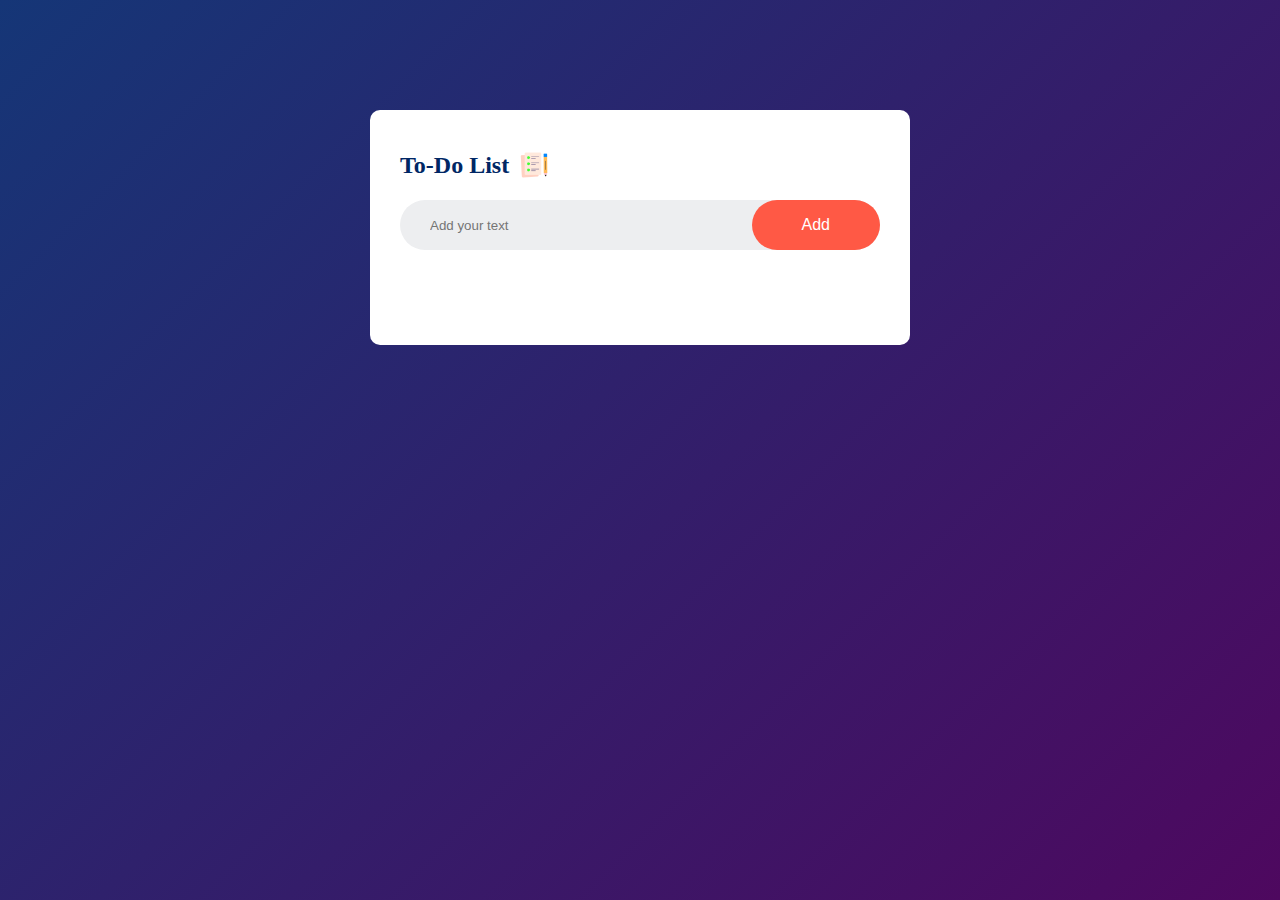
<file: To Do List/index.html>
<!DOCTYPE html>
<html lang="en">
<head>
    <meta charset="UTF-8">
    <meta name="viewport" content="width=device-width, initial-scale=1.0">
    <title>Document</title>
    <link rel="stylesheet" href="style.css">
</head>
<body>
<div class="container">
    <div class="todo-app">
        <h2>To-Do List <img src=" images/icon.png"></h2>
        <div class="row">
            <input type="text" id="input-box" placeholder="Add your text">
            <button onclick="addTask()">Add</button>
        </div>
        <ul id="list-container">
       <!-- <li class="checked">Task 1</li>
            <li>Task 2</li>
            <li>Task 3</li> -->
        </ul>
    </div>
</div>



    <script src="script.js"></script>
</body>
</html>
</file>
<file: To Do List/style.css>
*{
    margin: 0;
    padding: 0;
    box-sizing: border-box;
}
.container{
    width: 100%;
    min-height: 100vh;
    background: linear-gradient(135deg, #153677, #4e085f);
    padding: 10px;
}
.todo-app{
    width: 100%;
    max-width: 540px;
background: #fff;
margin: 100px auto 20px;
padding: 40px 30px 70px;
border-radius: 10px;
}
.todo-app h2{
    color: #002765;
    display: flex;
    align-items: center;
    margin-bottom: 20px;

}
.todo-app h2 img{

    width: 30px;
    margin-left: 10px;
}
.row{
    display: flex;
    align-items: center;
    justify-content: space-between;
    background: #edeef0;
    border-radius: 30px;
    padding-left: 20px;
    margin-bottom: 25px;
}
input{
    flex: 1;
    border: none;
    outline: none;
    background: transparent;
    padding: 10px;
}
button{
    border: none;
    outline: none;
    padding: 16px 50px;
    background: #ff5945;
    color: #fff;
    font-size: 16px;
    cursor: pointer;
    border-radius: 40px;
}
ul li{
    list-style-type: none;
    font-size: 17px;
    padding: 12px 8px 12px 50px;
    user-select: none;
    cursor: pointer;
    position: relative;
}
ul li::before{
    content: '';
    position: absolute;
    height: 28px;
    width: 28px;
    border-radius: 50%;
    background-image: url(images/unchecked.png);
    background-size: cover;
    background-position: center;
    top: 12px;
    left: 8px;
}
ul li.checked{
    color: #555;
    text-decoration: line-through;
}
ul li.checked::before{
    background-image: url(images/checked.png);
}
ul li span{
    position: absolute;
    right: 0;
    top: 5px;
    width: 40px;
    height: 40px;
    font-size: 22px;
    color: #555;
    line-height: 40px;
    text-align: center;
    border-radius: 50px;
}
ul li span:hover{
    background-color: #edeef0;
}
</file>
